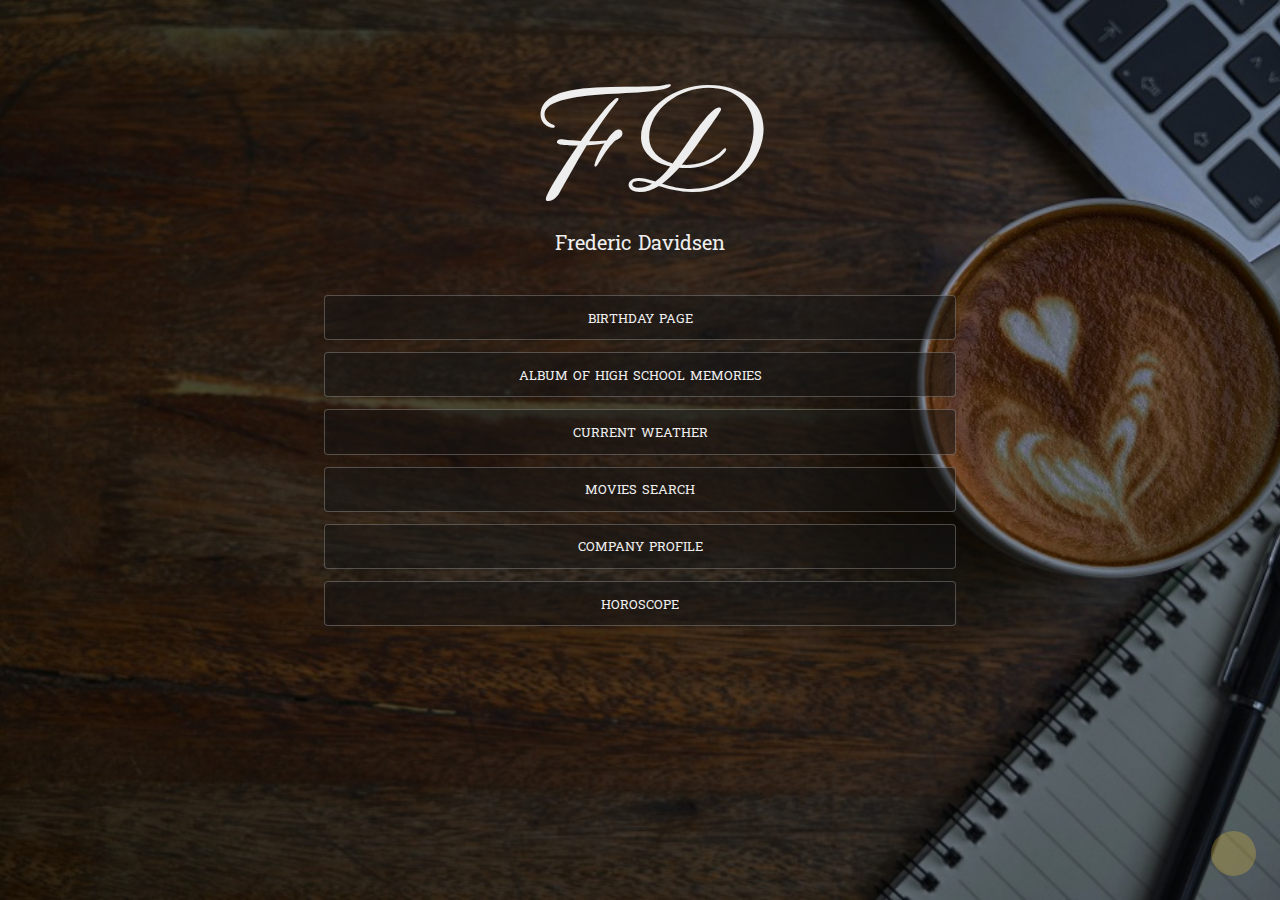
<file: index.html>
<!DOCTYPE html>
<html lang="en">
  <head>
    <meta charset="utf-8">
    <meta name="viewport" content="width=device-width, initial-scale=1">
    <link href="favicon.ico" rel="icon" type="image/x-icon">
    
    <link href="https://fonts.gstatic.com" rel="preconnect">
    <link href="https://fonts.googleapis.com/css2?family=Roboto+Slab:wght@500&display=swap" rel="stylesheet">
    <link href="https://cdnjs.cloudflare.com/ajax/libs/font-awesome/5.15.3/css/all.min.css" rel="stylesheet" integrity="sha512-iBBXm8fW90+nuLcSKlbmrPcLa0OT92xO1BIsZ+ywDWZCvqsWgccV3gFoRBv0z+8dLJgyAHIhR35VZc2oM/gI1w==" crossorigin="anonymous">
    <link href="assets/css/styles.min.css" rel="stylesheet">
    
    <title>Frederic Davidsen</title>
  </head>
  <body>
    <div id="brand" class="row">
      <a href="https://fdavidsen.ml" class="col text-decoration-none">
        <p id="logo">FD</p>
        <p id="name">Frederic Davidsen</p>
      </a>
    </div>
    <div id="link" class="row">
      <div class="col">
        <a href="https://fdavidsen.github.io/Simple-Web-Development-Projects/Birthday%20Page" target="_blank">Birthday Page</a>
        <a href="https://fdavidsen.github.io/five/" target="_blank">Album of High School Memories</a>
        <a href="https://current-weather-fd.herokuapp.com/" target="_blank">Current Weather</a>
        <a href="https://fdavidsen.github.io/Simple-Web-Development-Projects/Movies%20Search" target="_blank">Movies Search</a>
        <a href="https://fdavidsen.github.io/Simple-Web-Development-Projects/Company%20Profile" target="_blank">Company Profile</a>
        <a href="https://fdavidsen.github.io/Simple-Web-Development-Projects/Horoscope" target="_blank">Horoscope</a>
      </div>
    </div>

    <a href="https://github.com/fdavidsen/Simple-Web-Development-Projects" id="github"><i class="fab fa-github"></i></a>
  </body>
</html>
</file>
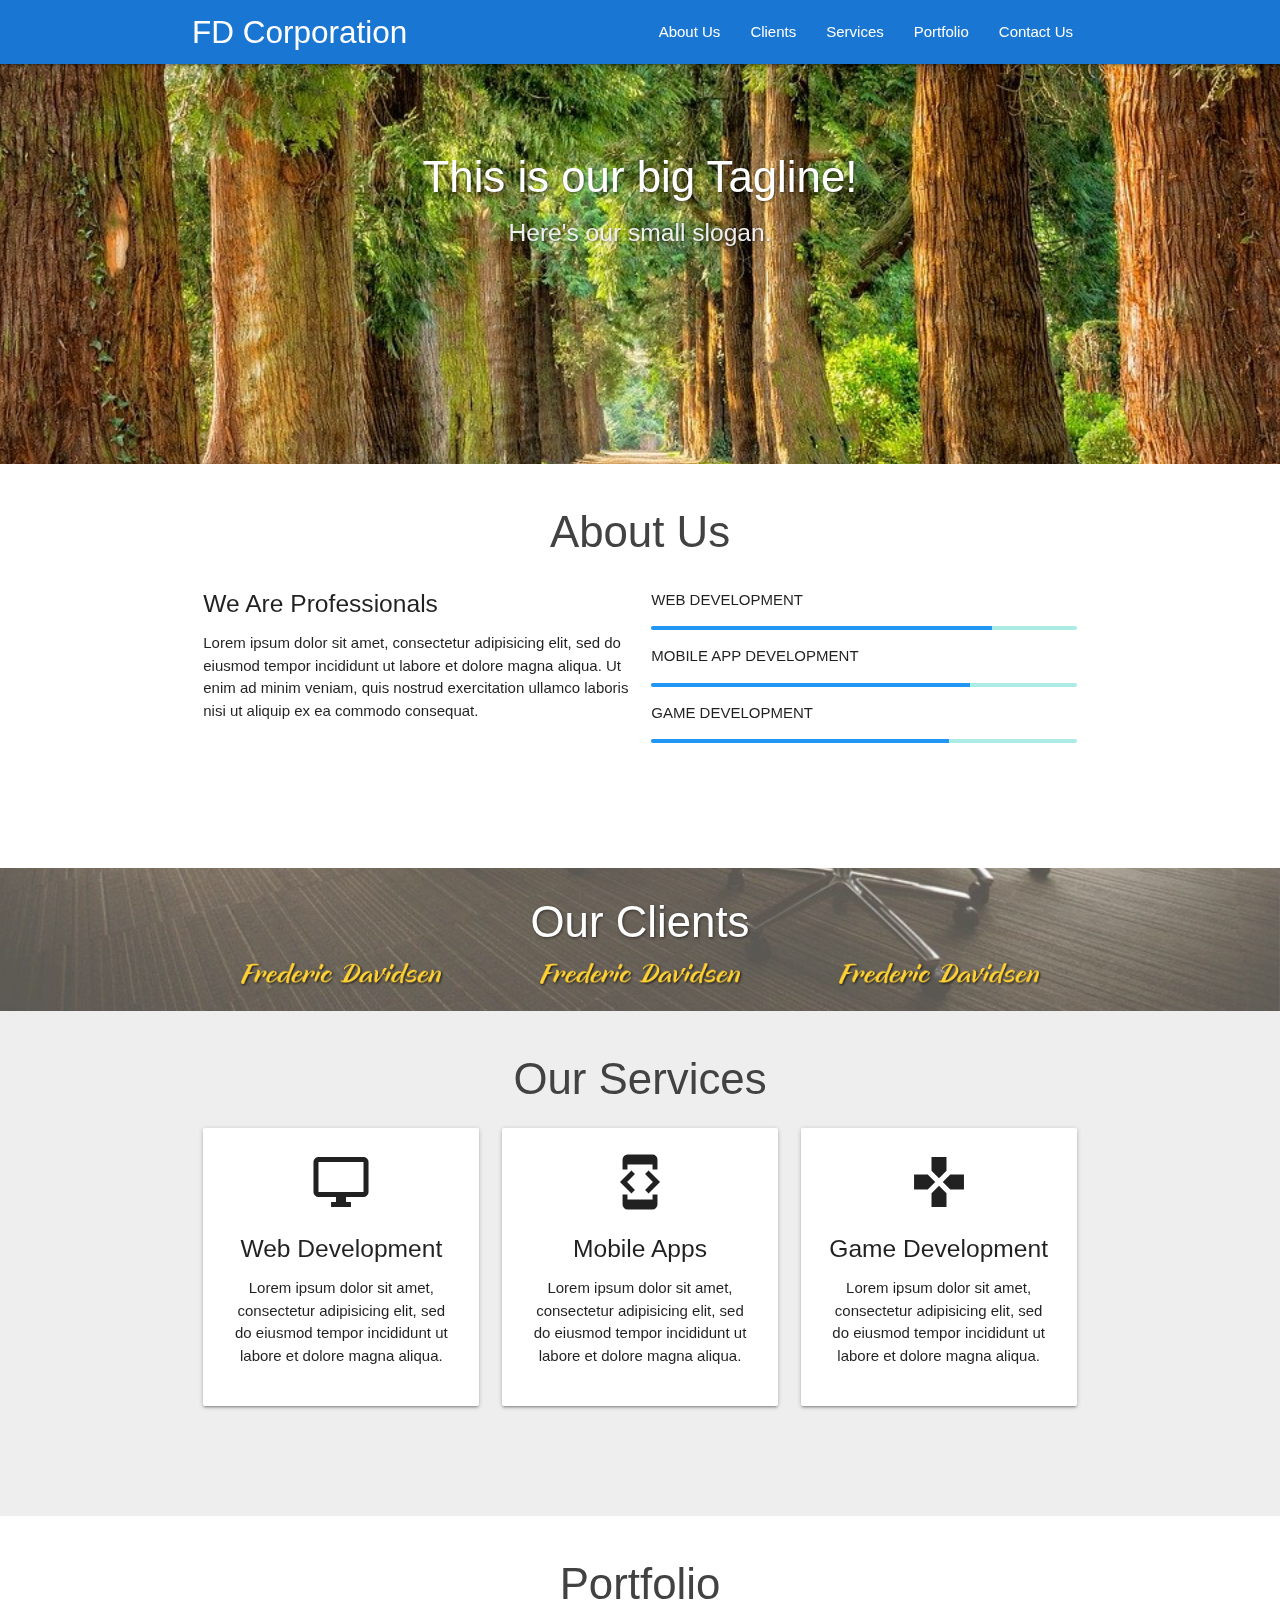
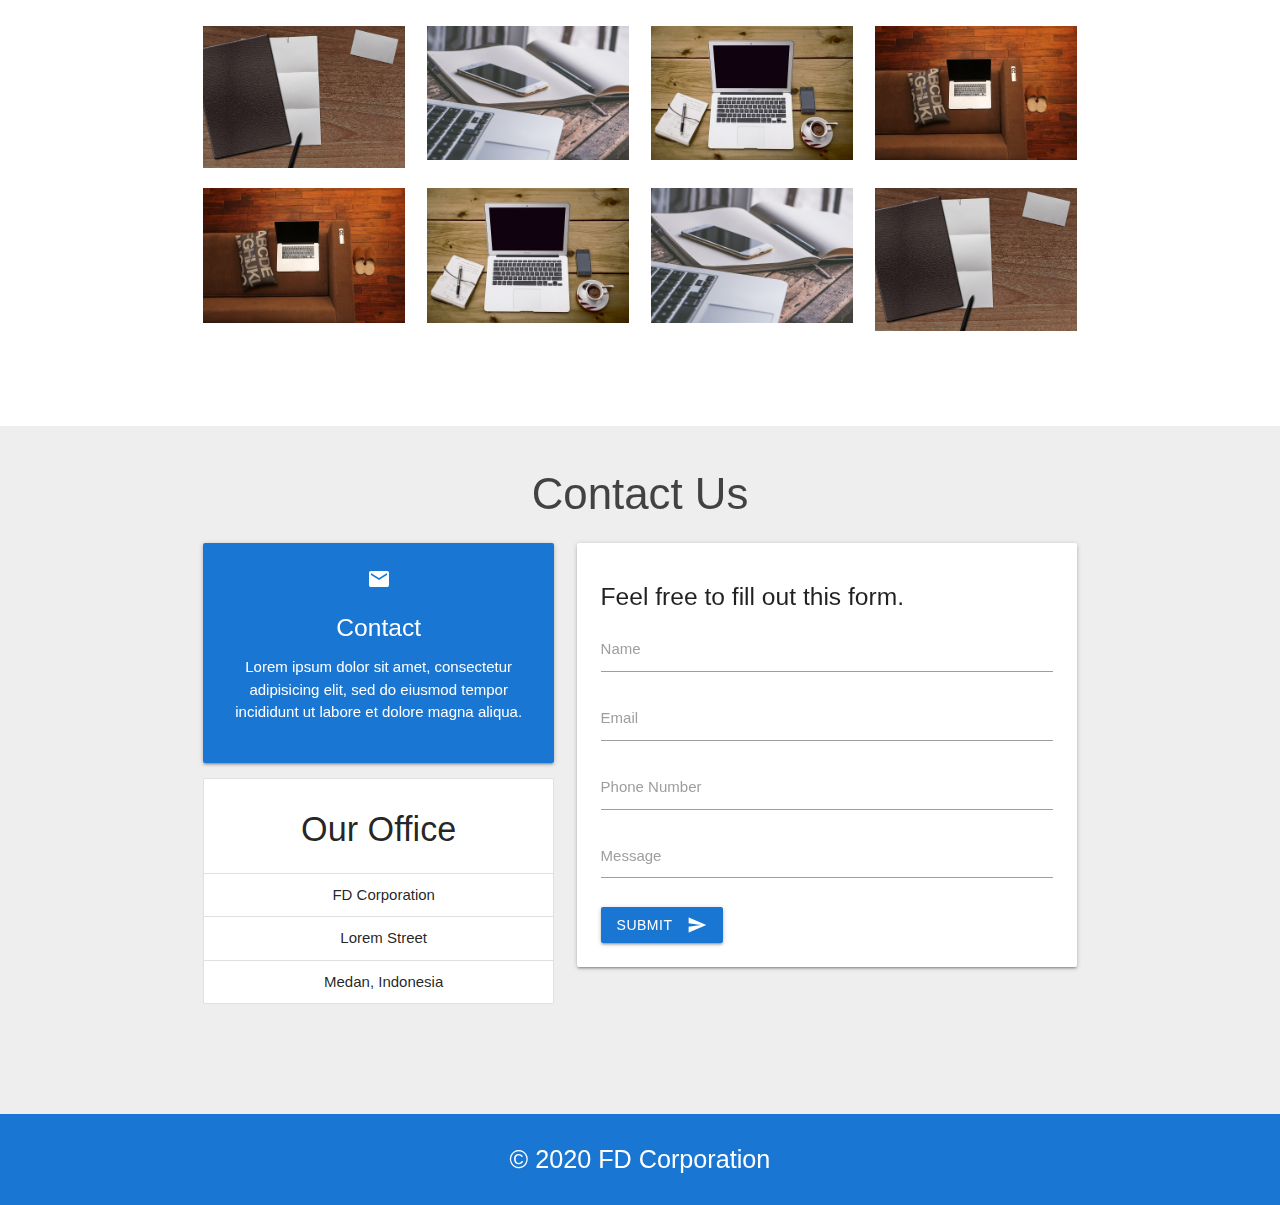
<file: Company Profile/index.html>
<!DOCTYPE html>
<html>
  <head>
    <!--Import Google Icon Font-->
    <link href="https://fonts.googleapis.com/icon?family=Material+Icons" rel="stylesheet">
    <!--Import materialize.css-->
    <link type="text/css" rel="stylesheet" href="css/materialize.min.css"  media="screen,projection"/>
    <!-- My CSS -->
    <link rel="stylesheet" type="text/css" href="css/style.css">
    <!--Let browser know website is optimized for mobile-->
    <meta name="viewport" content="width=device-width, initial-scale=1.0"/>
    <title>FD Corporation</title>
  </head>

  <body class="scrollspy" id="home">
    <!-- Navbar -->
    <div class="navbar-fixed">
      <nav class="blue darken-2">
        <div class="container">
          <div class="nav-wrapper">
            <a href="#home" class="brand-logo">FD Corporation</a>
            <a href="#" data-target="mobile-nav" class="sidenav-trigger"><i class="material-icons">menu</i></a>
            <ul class="right hide-on-med-and-down">
              <li><a href="#about">About Us</a></li>
              <li><a href="#clients">Clients</a></li>
              <li><a href="#services">Services</a></li>
              <li><a href="#portfolio">Portfolio</a></li>
              <li><a href="#contact">Contact Us</a></li>
            </ul>
          </div>
        </div>
      </nav>
    </div>
    <!-- Sidenav -->
    <ul class="sidenav" id="mobile-nav">
      <li><a href="#about">About Us</a></li>
      <li><a href="#clients">Clients</a></li>
      <li><a href="#services">Services</a></li>
      <li><a href="#portfolio">Portfolio</a></li>
      <li><a href="#contact">Contact Us</a></li>
    </ul>
    <!-- Slider -->
    <div class="slider">
      <ul class="slides">
        <li>
          <img src="img/carousel/avenue.jpg">
          <div class="caption center-align">
            <h3>This is our big Tagline!</h3>
            <h5 class="light grey-text text-lighten-3">Here's our small slogan.</h5>
          </div>
        </li>
        <li>
          <img src="img/carousel/road-1072823.jpg">
          <div class="caption left-align">
            <h3>Left Aligned Caption</h3>
            <h5 class="light grey-text text-lighten-3">Here's our small slogan.</h5>
          </div>
        </li>
        <li>
          <img src="img/carousel/river.jpg">
          <div class="caption right-align">
            <h3>Right Aligned Caption</h3>
            <h5 class="light grey-text text-lighten-3">Here's our small slogan.</h5>
          </div>
        </li>
        <li>
          <img src="img/carousel/road-1072821.jpg">
          <div class="caption center-align">
            <h3>This is our big Tagline!</h3>
            <h5 class="light grey-text text-lighten-3">Here's our small slogan.</h5>
          </div>
        </li>
      </ul>
    </div>
    <!-- About Us -->
    <section class="about scrollspy" id="about">
      <div class="container">
        <div class="row">
          <h3 class="center light grey-text text-darken-3">About Us</h3>
          <div class="col m6 s12 light">
            <h5>We Are Professionals</h5>
            <p>Lorem ipsum dolor sit amet, consectetur adipisicing elit, sed do eiusmod tempor incididunt ut labore et dolore magna aliqua. Ut enim ad minim veniam, quis nostrud exercitation ullamco laboris nisi ut aliquip ex ea commodo consequat.</p>
          </div>
          <div class="col m6 s12 light">
            <p>WEB DEVELOPMENT</p>
            <div class="progress">
              <div class="determinate blue" style="width: 80%"></div>
            </div>

            <p>MOBILE APP DEVELOPMENT</p>
            <div class="progress">
              <div class="determinate blue" style="width: 75%"></div>
            </div>

            <p>GAME DEVELOPMENT</p>
            <div class="progress">
              <div class="determinate blue" style="width: 70%"></div>
            </div>
          </div>
        </div>
      </div>
    </section>
    <!-- Clients -->
    <section class="clients scrollspy" id="clients">
      <div class="parallax-container">
        <div class="parallax"><img src="img/conference-room.jpg"></div>
        <div class="container">
          <h3 class="center light white-text">Our Clients</h3>
          <div class="row">
            <div class="col m4 s12 center">
              <img src="img/clients/me.svg">
            </div>
            <div class="col m4 s12 center">
              <img src="img/clients/me.svg">
            </div>
            <div class="col m4 s12 center">
              <img src="img/clients/me.svg">
            </div>
          </div>
        </div>
      </div>
    </section>
    <!-- Services -->
    <section class="services grey lighten-3 scrollspy" id="services">
      <div class="container">
        <div class="row">
          <h3 class="center light grey-text text-darken-3">Our Services</h3>
          <div class="col l4 s12">
            <div class="card-panel center">
              <i class="material-icons medium">desktop_windows</i>
              <h5>Web Development</h5>
              <p>Lorem ipsum dolor sit amet, consectetur adipisicing elit, sed do eiusmod tempor incididunt ut labore et dolore magna aliqua.</p>
            </div>
          </div>
          <div class="col l4 s12">
            <div class="card-panel center">
              <i class="material-icons medium">developer_mode</i>
              <h5>Mobile Apps</h5>
              <p>Lorem ipsum dolor sit amet, consectetur adipisicing elit, sed do eiusmod tempor incididunt ut labore et dolore magna aliqua.</p>
            </div>
          </div>
          <div class="col l4 s12">
            <div class="card-panel center">
              <i class="material-icons medium">games</i>
              <h5>Game Development</h5>
              <p>Lorem ipsum dolor sit amet, consectetur adipisicing elit, sed do eiusmod tempor incididunt ut labore et dolore magna aliqua.</p>
            </div>
          </div>
        </div>
      </div>
    </section>
    <!-- Portfolio -->
    <section class="portfolio scrollspy" id="portfolio">
      <div class="container">
        <h3 class="center light grey-text text-darken-3">Portfolio</h3>
        <div class="row">
          <div class="col m3 s12">
            <img class="responsive-img materialboxed" src="img/portfolio/paper.jpg">
          </div>
          <div class="col m3 s12">
            <img class="responsive-img materialboxed" src="img/portfolio/business.jpg">
          </div>
          <div class="col m3 s12">
            <img class="responsive-img materialboxed" src="img/portfolio/laptop.jpg">
          </div>
          <div class="col m3 s12">
            <img class="responsive-img materialboxed" src="img/portfolio/home-office.jpg">
          </div>
        </div>
        <div class="row">
          <div class="col m3 s12">
            <img class="responsive-img materialboxed" src="img/portfolio/home-office.jpg" id="secondRowFirstPic">
          </div>
          <div class="col m3 s12">
            <img class="responsive-img materialboxed" src="img/portfolio/laptop.jpg">
          </div>
          <div class="col m3 s12">
            <img class="responsive-img materialboxed" src="img/portfolio/business.jpg">
          </div>
          <div class="col m3 s12">
            <img class="responsive-img materialboxed" src="img/portfolio/paper.jpg">
          </div>
        </div>
      </div>
    </section>
    <!-- Contact Us -->
    <section class="contact grey lighten-3 scrollspy" id="contact">
      <div class="container">
        <h3 class="center light grey-text text-darken-3">Contact Us</h3>
        <div class="row">
          <div class="col m5 s12 center">
            <div class="card-panel blue darken-2 white-text">
              <i class="material-icons">email</i>
              <h5>Contact</h5>
              <p>Lorem ipsum dolor sit amet, consectetur adipisicing elit, sed do eiusmod tempor incididunt ut labore et dolore magna aliqua.</p>
            </div>
            <ul class="collection with-header">
              <li class="collection-header"><h4>Our Office</h4></li>
              <li class="collection-item">FD Corporation</li>
              <li class="collection-item">Lorem Street</li>
              <li class="collection-item">Medan, Indonesia</li>
            </ul>
          </div>
          <div class="col m7 s12">
            <div class="card-panel">
              <h5>Feel free to fill out this form.</h5>
              <form action="" method="POST">
                <div class="input-field">
                  <input id="name" type="text" class="validate">
                  <label for="name">Name</label>
                </div>
                <div class="input-field">
                  <input id="email" type="text" class="validate">
                  <label for="email">Email</label>
                </div>
                <div class="input-field">
                  <input id="phone" type="text" class="validate">
                  <label for="phone">Phone Number</label>
                </div>
                <div class="input-field">
                  <textarea id="message" class="materialize-textarea"></textarea>
                  <label for="message">Message</label>
                </div>
                <button class="btn blue darken-2 waves-effect waves-light" type="submit">
                  Submit
                  <i class="material-icons right">send</i>
                </button>
              </form>
            </div>
          </div>
        </div>
      </div>
    </section>
    <!-- Footer -->
    <footer class="blue darken-2 white-text center">
      <p class="flow-text">&#169; 2020 FD Corporation</p>
    </footer>




    <!--JavaScript at end of body for optimized loading-->
    <script type="text/javascript" src="js/materialize.min.js"></script>
    <!-- My JavaScript -->
    <script type="text/javascript" src="js/script.js"></script>
  </body>
</html>
</file>
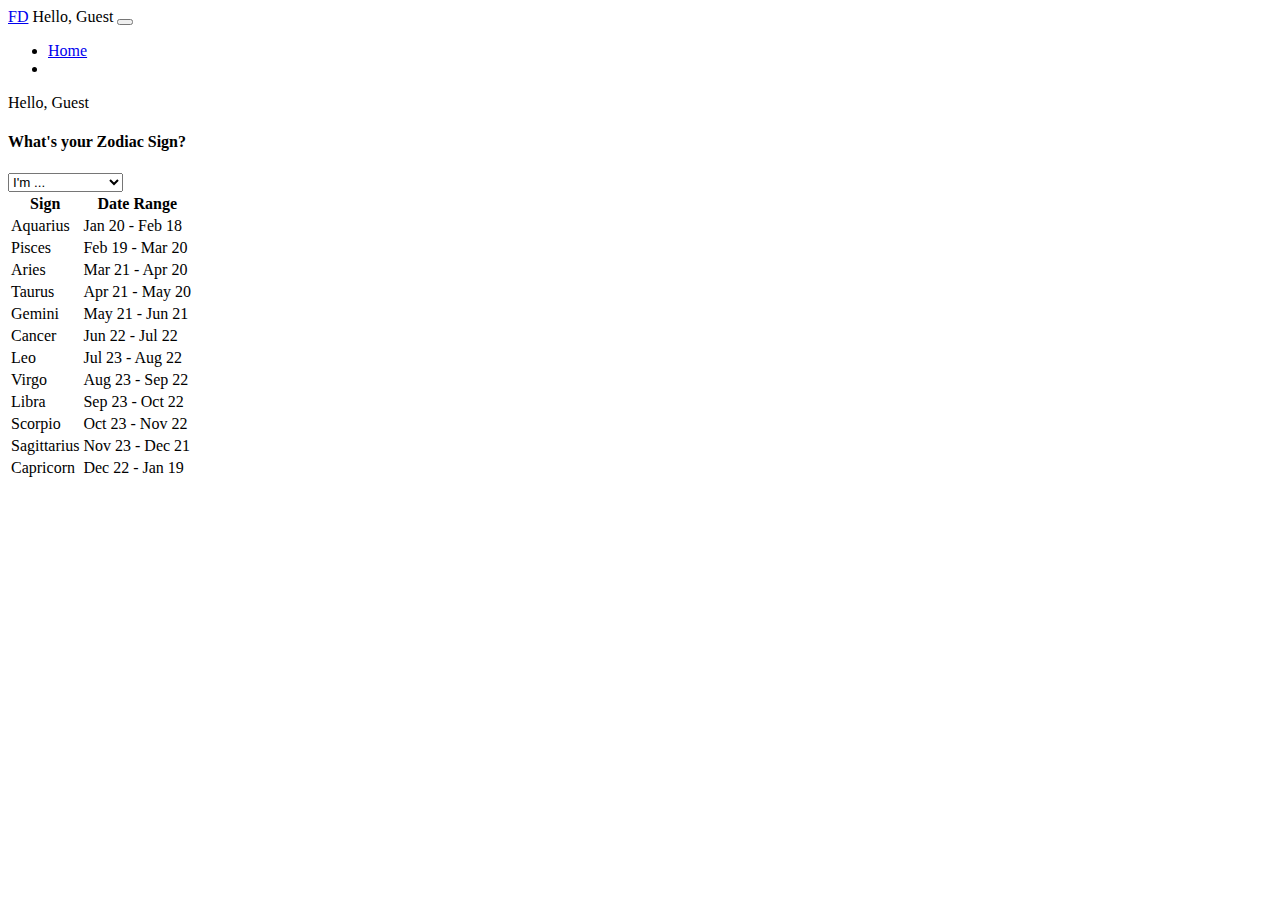
<file: Horoscope/index.html>
<!doctype html>
<html lang="en">
  <head>
    <!-- Required meta tags -->
    <meta charset="utf-8">
    <meta name="viewport" content="width=device-width, initial-scale=1, shrink-to-fit=no">
    <meta http-equiv="Content-Security-Policy" content="upgrade-insecure-requests">
    <meta name="description" content="Free daily horoscope">
    <!-- PWA -->
    <link rel="manifest" href="manifest.json">
    <meta name="theme-color" content="#353a40">
    <!-- Favicon -->
    <link rel="apple-touch-icon" sizes="180x180" href="favicon/apple-touch-icon.png">
    <link rel="icon" type="image/png" sizes="32x32" href="favicon/favicon-32x32.png">
    <link rel="icon" type="image/png" sizes="16x16" href="favicon/favicon-16x16.png">
    <link rel="shortcut icon" href="favicon/favicon.ico">
    <meta name="msapplication-TileColor" content="#da532c">
    <meta name="msapplication-config" content="favicon/browserconfig.xml">
    <!-- Bootstrap CSS -->
    <link rel="stylesheet" href="https://stackpath.bootstrapcdn.com/bootstrap/4.5.0/css/bootstrap.min.css" integrity="sha384-9aIt2nRpC12Uk9gS9baDl411NQApFmC26EwAOH8WgZl5MYYxFfc+NcPb1dKGj7Sk" crossorigin="anonymous">
    <!-- My CSS -->
    <link rel="stylesheet" type="text/css" href="assets/style.css">

    <title>Daily Horoscope</title>
  </head>
  <body>
    <nav class="navbar navbar-expand-lg navbar-dark bg-dark sticky-top">
      <div class="container">
        <a class="navbar-brand" href="#">FD</a>
        <a class="d-block d-lg-none d-xl-none text-warning greeting">Hello, Guest</a>

        <button class="navbar-toggler" type="button" data-toggle="collapse" data-target="#navbarNavDropdown" aria-controls="navbarNavDropdown" aria-expanded="false" aria-label="Toggle navigation">
          <span class="navbar-toggler-icon"></span>
        </button>

        <div class="collapse navbar-collapse" id="navbarNavDropdown">
          <ul class="navbar-nav">
            <li class="nav-item active"><a class="nav-link" href="#">Home</a></li>
            <li class="nav-item"><a class="nav-link" href="#features" id="features-nav" hidden>Features</a></li>
          </ul>

          <a class="d-none d-lg-block d-xl-block ml-md-auto text-warning greeting">Hello, Guest</a>
        </div>
      </div>
    </nav>

    <div class="row justify-content-center mt-3">
      <div class="form-group">
        <label for="zodiacOptions"><h4>What's your Zodiac Sign?</h4></label>
        <select class="form-control" id="zodiacOptions">
          <option hidden selected>I'm ...</option>
          <option value="Aries">Aries (♈)</option>
          <option value="Taurus">Taurus (♉)</option>
          <option value="Gemini">Gemini (♊)</option>
          <option value="Cancer">Cancer (♋)</option>
          <option value="Leo">Leo (♌)</option>
          <option value="Virgo">Virgo (♍)</option>
          <option value="Libra">Libra (♎)</option>
          <option value="Scorpio">Scorpio (♏)</option>
          <option value="Sagittarius">Sagittarius (♐)</option>
          <option value="Capricorn">Capricorn (♑)</option>
          <option value="Aquarius">Aquarius (♒)</option>
          <option value="Pisces">Pisces (♓)</option>
        </select>
      </div>
    </div>

    <div class="spinner-overlay" hidden>
      <div class="d-flex justify-content-center">
        <div class="spinner-border" role="status">
          <span class="sr-only">Loading...</span>
        </div>
      </div>
    </div>

    <div class="row justify-content-center" id="zodiac-table">
      <div class="col-md-6">
        <div class="card">
          <div class="card-body">
            <table class="table text-center">
              <thead>
                <tr>  <th scope="col">Sign</th> <th scope="col">Date Range</th> </tr>
              </thead>
              <tbody>
                <tr>  <td>Aquarius</td>     <td>Jan 20 - Feb 18</td>  </tr>
                <tr>  <td>Pisces</td>       <td>Feb 19 - Mar 20</td>  </tr>
                <tr>  <td>Aries</td>        <td>Mar 21 - Apr 20</td>  </tr>
                <tr>  <td>Taurus</td>       <td>Apr 21 - May 20</td>  </tr>
                <tr>  <td>Gemini</td>       <td>May 21 - Jun 21</td>  </tr>
                <tr>  <td>Cancer</td>       <td>Jun 22 - Jul 22</td>  </tr>
                <tr>  <td>Leo</td>          <td>Jul 23 - Aug 22</td>  </tr>
                <tr>  <td>Virgo</td>        <td>Aug 23 - Sep 22</td>  </tr>
                <tr>  <td>Libra</td>        <td>Sep 23 - Oct 22</td>  </tr>
                <tr>  <td>Scorpio</td>      <td>Oct 23 - Nov 22</td>  </tr>
                <tr>  <td>Sagittarius</td>  <td>Nov 23 - Dec 21</td>  </tr>
                <tr>  <td>Capricorn</td>    <td>Dec 22 - Jan 19</td>  </tr>
              </tbody>
            </table>
          </div>
        </div>
      </div>
    </div>

    <div class="row justify-content-center" hidden id="home">
      <div class="col-md-6">
        <div class="card">
          <h4 class="card-title text-center mt-3"></h4>
          <h6 class="card-subtitle text-muted text-center"></h6>

          <div class="card-body">
            <img class="zodiac-picture">
            <p class="card-text" id="description"></p>
            <p class="card-text" id="description-today"></p>
            <div class="row mt-5">
              <table class="table text-center">
                <tbody>
                  <tr>  <td>Current Date:</td>  <td id="current-date"></td>   </tr>
                  <tr>  <td>Color:</td>         <td id="color"></td>          </tr>
                  <tr>  <td>Mood:</td>          <td id="mood"></td>           </tr>
                  <tr>  <td>Compatibility:</td> <td id="compatibility"></td>  </tr>
                  <tr>  <td>Lucky Time:</td>    <td id="lucky-time"></td>     </tr>
                  <tr>  <td>Lucky Number:</td>  <td id="lucky-number"></td>   </tr>
                </tbody>
              </table>
            </div>
          </div>
        </div>
      </div>
    </div>

    <div class="row justify-content-center mb-5" style="padding-top: 80px;" hidden id="features">
      <div class="col-md-6">
        <div class="card">
          <h4 class="card-header card-title text-center"></h4>

          <div class="card-body">
            <h6 class="text-center" id="tomorrow"></h6>
            <p class="card-text" id="tomorrow-content"></p>
          </div>

          <div class="card-body">
            <h6 class="text-center" id="week"></h6>
            <p class="card-text" id="week-content"></p>
          </div>

          <div class="card-body">
            <h6 class="text-center" id="month"></h6>
            <p class="card-text" id="month-content"></p>
          </div>

          <div class="card-body">
            <h6 class="text-center" id="year"></h6>
            <p class="card-text" id="year-content"></p>
          </div>
        </div>
      </div>
    </div>



    <script src="https://code.jquery.com/jquery-3.5.1.min.js" integrity="sha256-9/aliU8dGd2tb6OSsuzixeV4y/faTqgFtohetphbbj0=" crossorigin="anonymous"></script>
    <script src="https://stackpath.bootstrapcdn.com/bootstrap/4.3.1/js/bootstrap.min.js" integrity="sha384-JjSmVgyd0p3pXB1rRibZUAYoIIy6OrQ6VrjIEaFf/nJGzIxFDsf4x0xIM+B07jRM" crossorigin="anonymous"></script>
    <!-- My JavaScript -->
    <script type="text/javascript" src="assets/js/mapping.js"></script>
    <script type="text/javascript" src="assets/js/functions.js"></script>
    <script type="text/javascript" src="assets/js/script.js"></script>
  </body>
</html>
</file>
<file: Company Profile/css/style.css>
.slider h3,
.slider h5,
.clients h3 {
	text-shadow: 1px 1px 3px rgba(0, 0, 0, 0.5);
}

.parallax-container {
	height: 25%;
}
.parallax img {
	filter: grayscale(1);
	opacity: 0.75 !important;
}

.clients img {
	max-width: 200px;
	filter: drop-shadow(1px 1px 1px rgba(0, 0, 0, 0.8));
}

section {
	padding: 1rem 0 5rem;
}
section.clients {
	padding-bottom: 0;
}

footer {
	padding: 0.1rem 0;
}

@media (max-width: 576px) {
	img {
		padding-top: 1.5rem;
	}
	section.portfolio #secondRowFirstPic {
		padding-top: 0;
	}
}

nav .brand-logo {
	font-size: 1.5rem;
}
@media (min-width: 370px) {
	nav .brand-logo {
		font-size: 1.75rem;
	}
}
@media (min-width: 443px) {
	nav .brand-logo {
		font-size: 2.1rem;
	}
}
</file>
<file: Horoscope/assets/style.css>
body {
	overflow-x: hidden;
}
.spinner-overlay {
	position: fixed;
	width: 100%;
	height: 100%;
	z-index: 1000;
	top: 50%;
	left: 0px;
	opacity: 0.5;
	filter: alpha(opacity=50);
}
.zodiac-picture {
	width: 50%;
	margin-left: 25%;
	margin-bottom: 1.5rem;
	border-radius: 2.5%;
}
</file>
<file: assets/css/styles.min.css>
@font-face{font-family:Gautreaux;src:url(../fonts/Gautreaux-Bold.otf)}body{background-image:url(../img/background.jpg);background-attachment:fixed;background-size:cover;font-family:"Roboto Slab",serif;word-spacing:.125rem;padding:3rem 0}.row{display:flex;justify-content:center;text-align:center}.col{width:100%}@media (min-width:768px){.col{flex:0 0 auto;width:50%}}.text-decoration-none{text-decoration:none}#brand #logo{color:#eee;font-size:8rem;font-family:Gautreaux;user-select:none;margin:0}#brand #name{color:#eee;font-size:1.25rem;margin:0 0 2.5rem}#link a{display:block;color:#eee;font-size:.8rem;text-decoration:none;text-transform:uppercase;padding:.85rem;margin-bottom:.75rem;border:1px solid rgba(250,250,250,.25);border-radius:.25rem;background-color:rgba(20,20,20,.5);transition:.15s}#link a:hover{box-shadow:0 0 0 .2rem rgba(255,210,55,.25)}#github{display:flex;align-items:center;justify-content:center;position:fixed;right:1.5rem;bottom:1.5rem;color:#ccc;height:45px;width:45px;font-size:2.25rem;text-decoration:none;border-radius:50%;background-color:rgba(255,210,55,.25);transition:.15}#github:hover{background-color:rgba(255,210,55,.35)}
</file>
